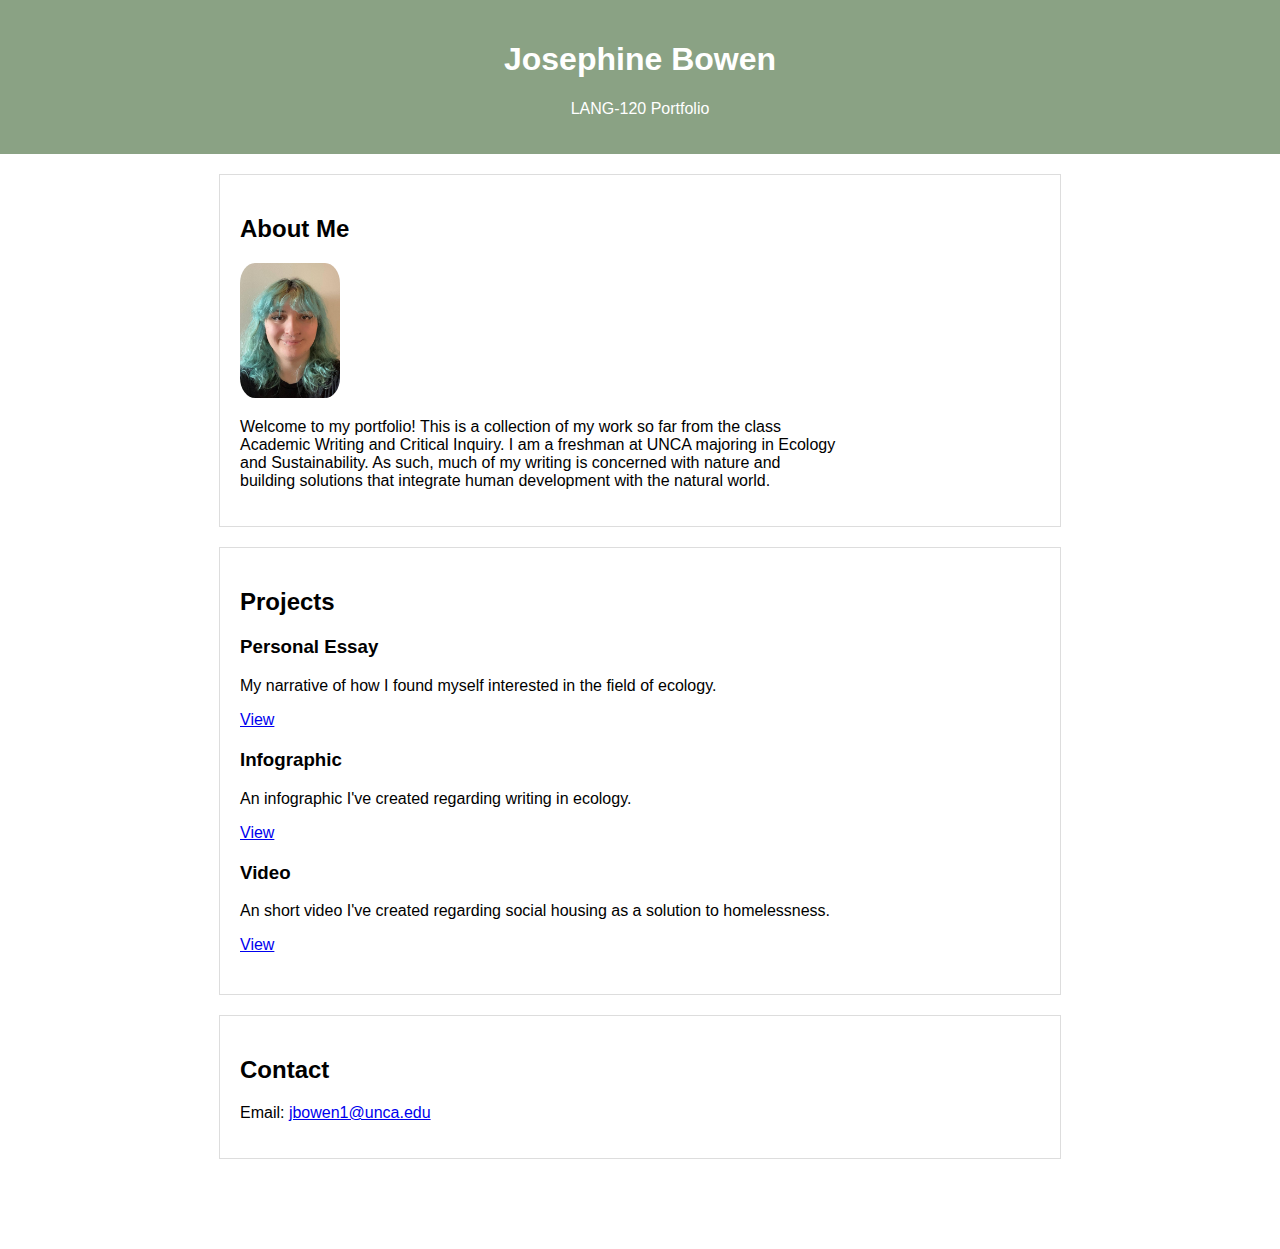
<file: index.html>
<!DOCTYPE html>
<html lang="en">
<head>
    <meta charset="UTF-8">
    <meta name="viewport" content="width=device-width, initial-scale=1.0">
    <link rel="stylesheet" href="styles.css">
    <title>Josephine Bowen LANG-120 Portfolio</title>
</head>
<body>

    <header>
        <h1>Josephine Bowen</h1>
        <p>LANG-120 Portfolio</p>
    </header>

    <section class="about-me">
        <h2>About Me</h2>
		<img src="pic.jpg" alt="Profile Photo" class="profile-photo">
        <p>Welcome to my portfolio! This is a collection of my work so far from the class Academic Writing and Critical Inquiry.
		I am a freshman at UNCA majoring in Ecology and Sustainability. As such, much of my writing is concerned with nature and
		building solutions that integrate human development with the natural world. </p>
    </section>

    <section class="projects">
        <h2>Projects</h2>
        <div class="project">
            <h3>Personal Essay</h3>
            <p>My narrative of how I found myself interested in the field of ecology.</p> 
            <p><a href="essay.html">View</a></p>
        </div>
        <div class="project">
            <h3>Infographic</h3>
            <p>An infographic I've created regarding writing in ecology.</p>
            <p><a href="graphic.html">View</a></p>
        </div>
	        <div class="project">
            <h3>Video</h3>
            <p>An short video I've created regarding social housing as a solution to homelessness.</p>
            <p><a href="video.html">View</a></p>
        </div>
        <!-- Add more projects as needed -->
    </section>

    <section class="contact">
        <h2>Contact</h2>
        <p>Email: <a href="mailto:jbowen1@unca.edu">jbowen1@unca.edu</a></p>
    </section>


</body>
</html>
</file>
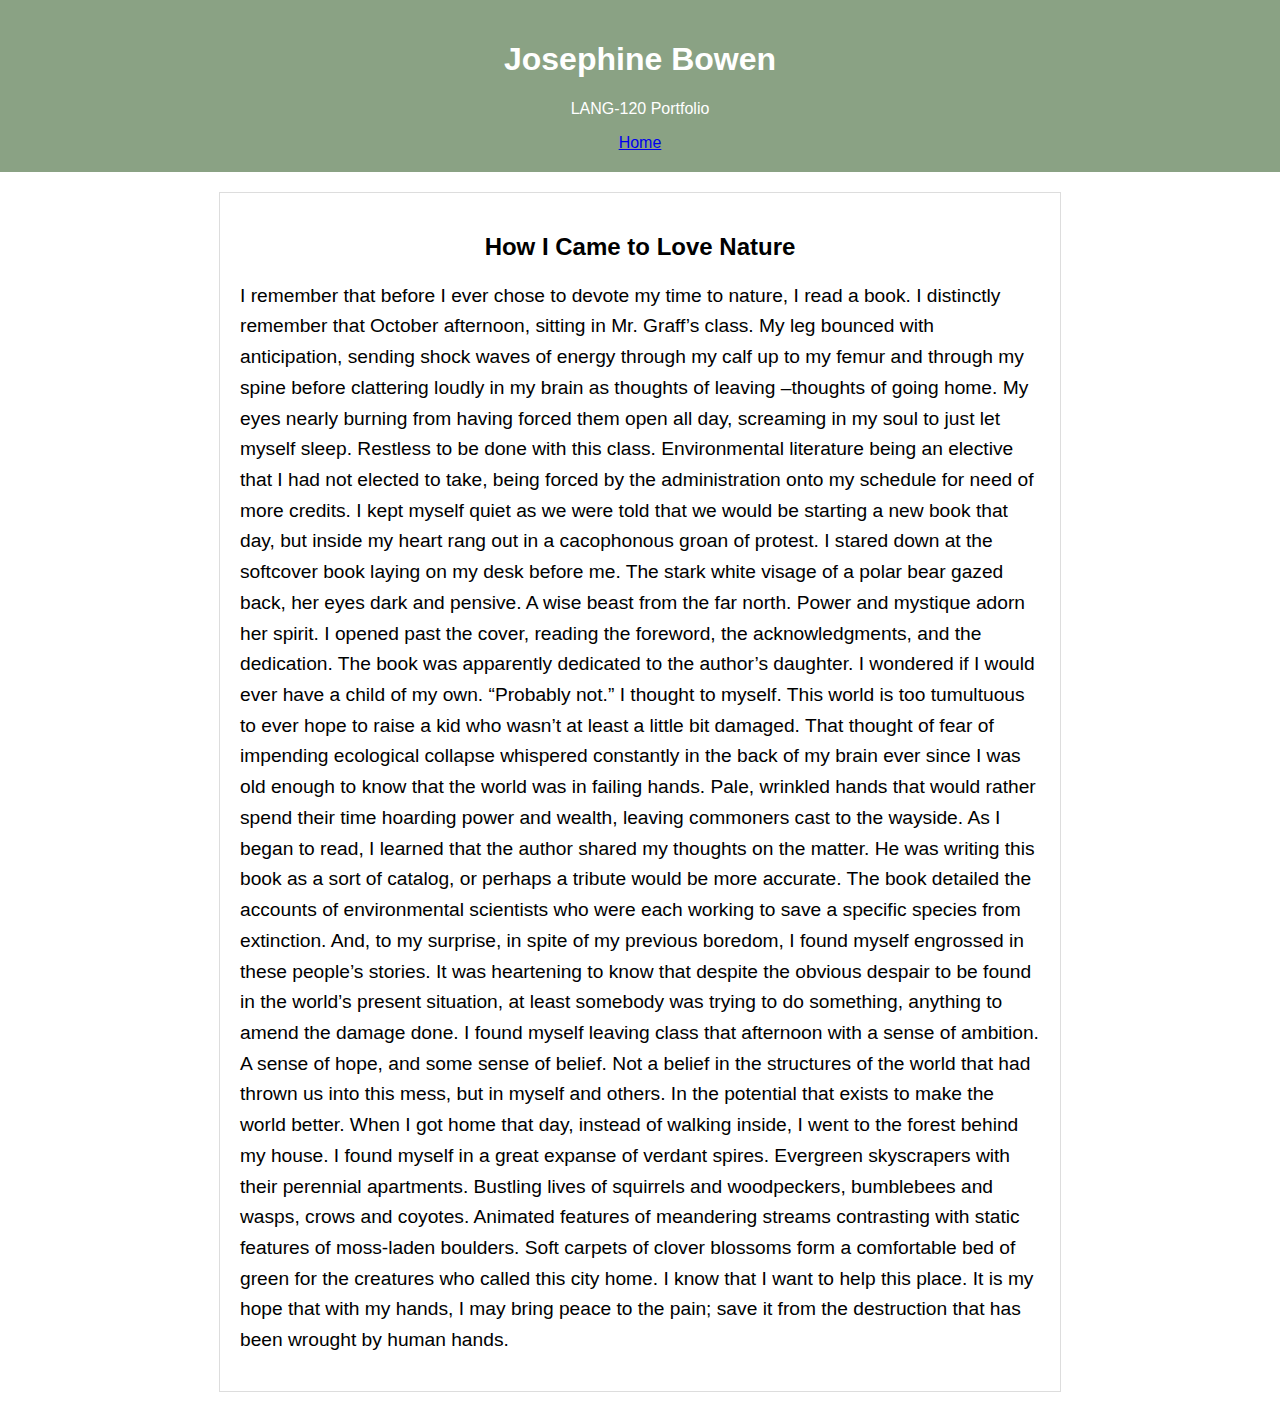
<file: essay.html>
<!DOCTYPE html>
<html lang="en">
<head>
    <meta charset="UTF-8">
    <meta name="viewport" content="width=device-width, initial-scale=1.0">
    <link rel="stylesheet" href="styles.css">
    <title>Josephine Bowen LANG-120 Personal Essay</title>
</head>
<body>

    <header>
        <h1>Josephine Bowen</h1>
        <p>LANG-120 Portfolio</p>
        <nav>
            <a href="index.html">Home</a>
        </nav>
    </header>

    <section class="essay-content">
        <h2>How I Came to Love Nature</h2>
        <p>I remember that before I ever chose to devote my time to nature, I read a book. I distinctly remember that October afternoon, sitting in Mr. Graff’s class. My leg bounced with anticipation, sending shock waves of energy through my calf up to my femur and through my spine before clattering loudly in my brain as thoughts of leaving –thoughts of going home. My eyes nearly burning from having forced them open all day, screaming in my soul to just let myself sleep. Restless to be done with this class. Environmental literature being an elective that I had not elected to take, being forced by the administration onto my schedule for need of more credits. I kept myself quiet as we were told that we would be starting a new book that day, but inside my heart rang out in a cacophonous groan of protest. I stared down at the softcover book laying on my desk before me. The stark white visage of a polar bear gazed back, her eyes dark and pensive. A wise beast from the far north. Power and mystique adorn her spirit. I opened past the cover, reading the foreword, the acknowledgments, and the dedication. The book was apparently dedicated to the author’s daughter. I wondered if I would ever have a child of my own. “Probably not.” I thought to myself. This world is too tumultuous to ever hope to raise a kid who wasn’t at least a little bit damaged. That thought of fear of impending ecological collapse whispered constantly in the back of my brain ever since I was old enough to know that the world was in failing hands. Pale, wrinkled hands that would rather spend their time hoarding power and wealth, leaving commoners cast to the wayside. As I began to read, I learned that the author shared my thoughts on the matter. He was writing this book as a sort of catalog, or perhaps a tribute would be more accurate. The book detailed the accounts of environmental scientists who were each working to save a specific species from extinction. And, to my surprise, in spite of my previous boredom, I found myself engrossed in these people’s stories. It was heartening to know that despite the obvious despair to be found in the world’s present situation, at least somebody was trying to do something, anything to amend the damage done.
 I found myself leaving class that afternoon with a sense of ambition. A sense of hope, and some sense of belief. Not a belief in the structures of the world that had thrown us into this mess, but in myself and others. In the potential that exists to make the world better. When I got home that day, instead of walking inside, I went to the forest behind my house. I found myself in a great expanse of verdant spires. Evergreen skyscrapers with their perennial apartments. Bustling lives of squirrels and woodpeckers, bumblebees and wasps, crows and coyotes. Animated features of meandering streams contrasting with static features of moss-laden boulders. Soft carpets of clover blossoms form a comfortable bed of green for the creatures who called this city home. I know that I want to help this place. It is my hope that with my hands, I may bring peace to the pain; save it from the destruction that has been wrought by human hands.
</p>
        <!-- Add more content as needed -->
    </section>


</body>
</html>
</file>
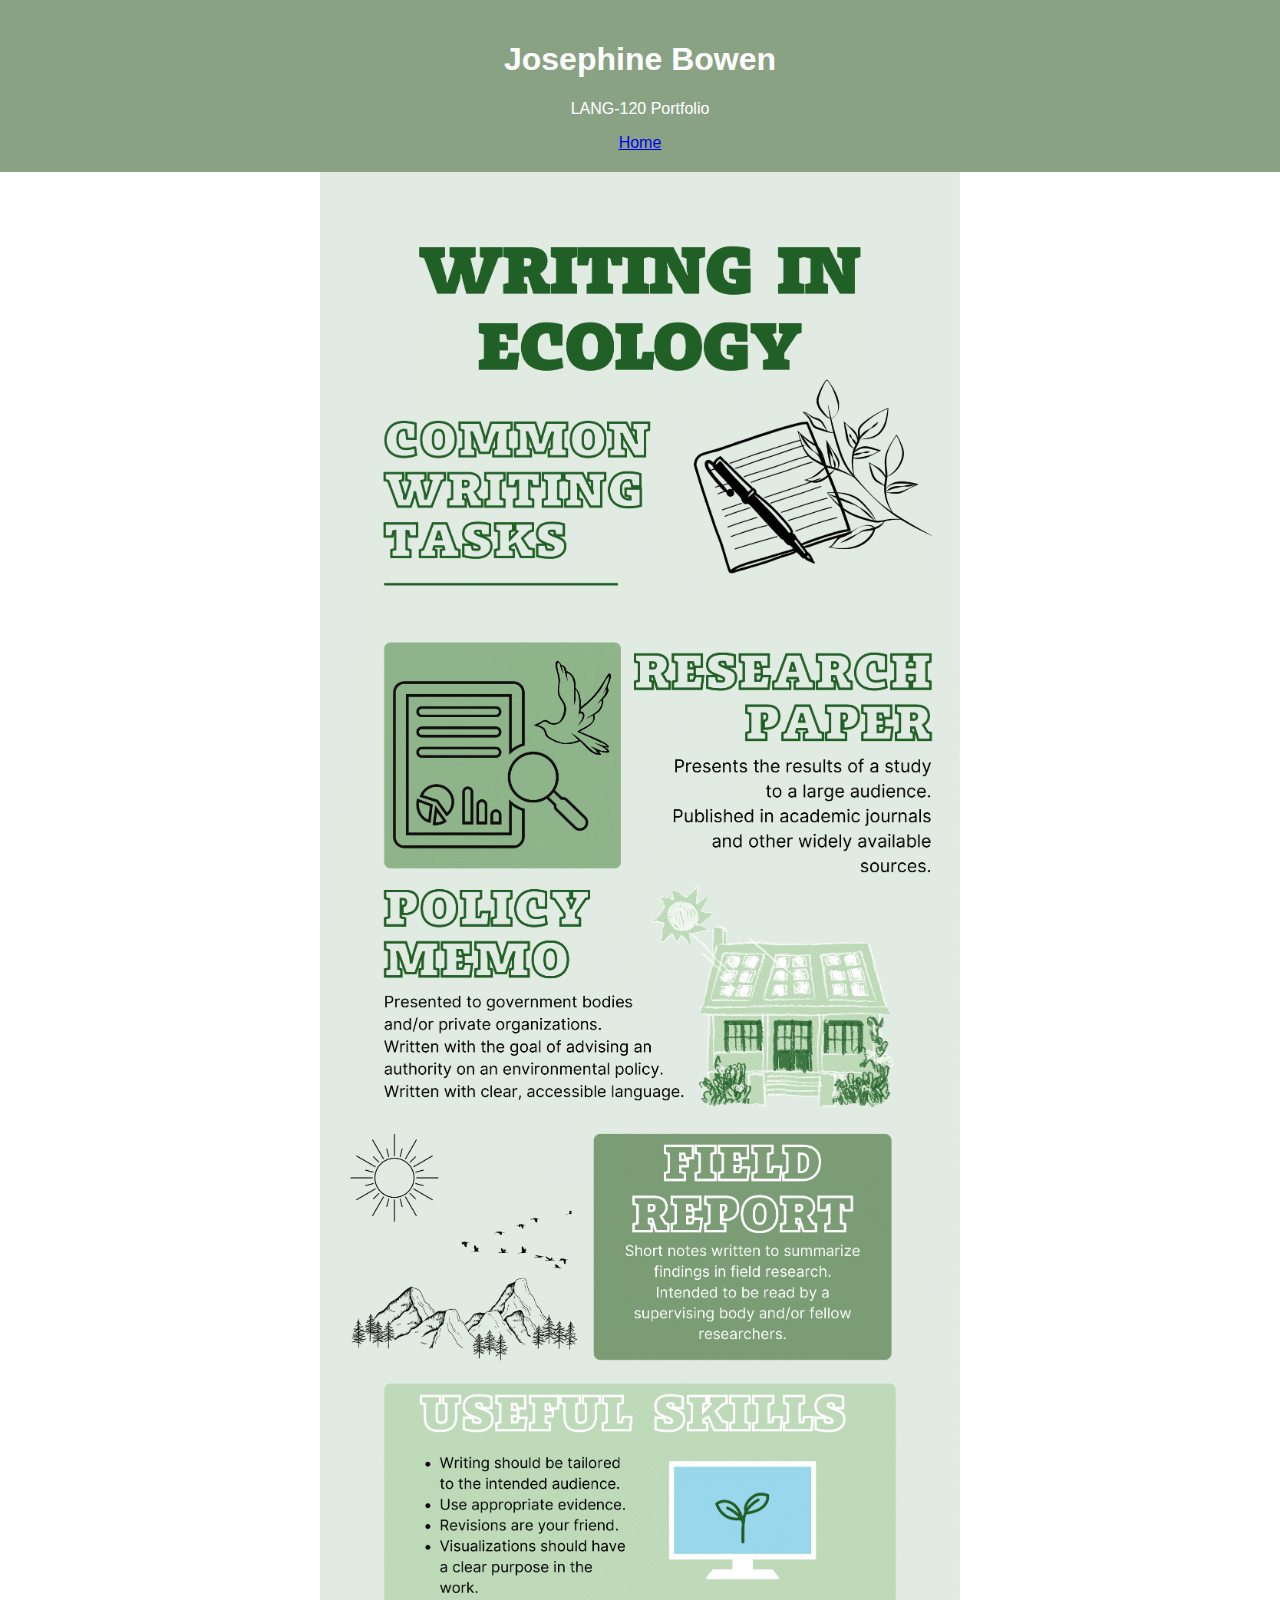
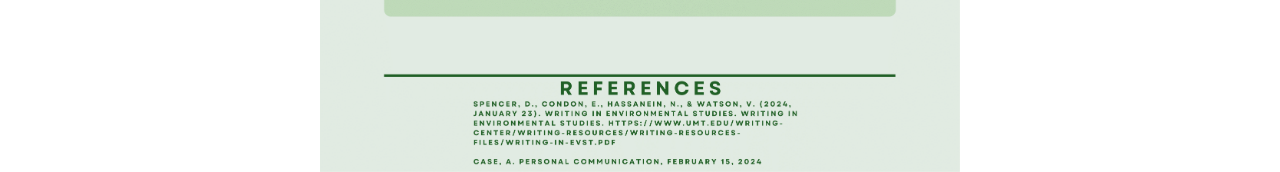
<file: graphic.html>
<!DOCTYPE html>
<html lang="en">
<head>
    <meta charset="UTF-8">
    <meta name="viewport" content="width=device-width, initial-scale=1.0">
    <link rel="stylesheet" href="styles.css">
    <title>Josephine Bowen LANG-120 Infographic</title>
</head>
<body>

    <header>
        <h1>Josephine Bowen</h1>
        <p>LANG-120 Portfolio</p>
        <nav>
            <a href="index.html">Home</a>
        </nav>
    </header>

        <img src="graphic.png" alt="infographic" class="graphic">


</body>
</html>
</file>
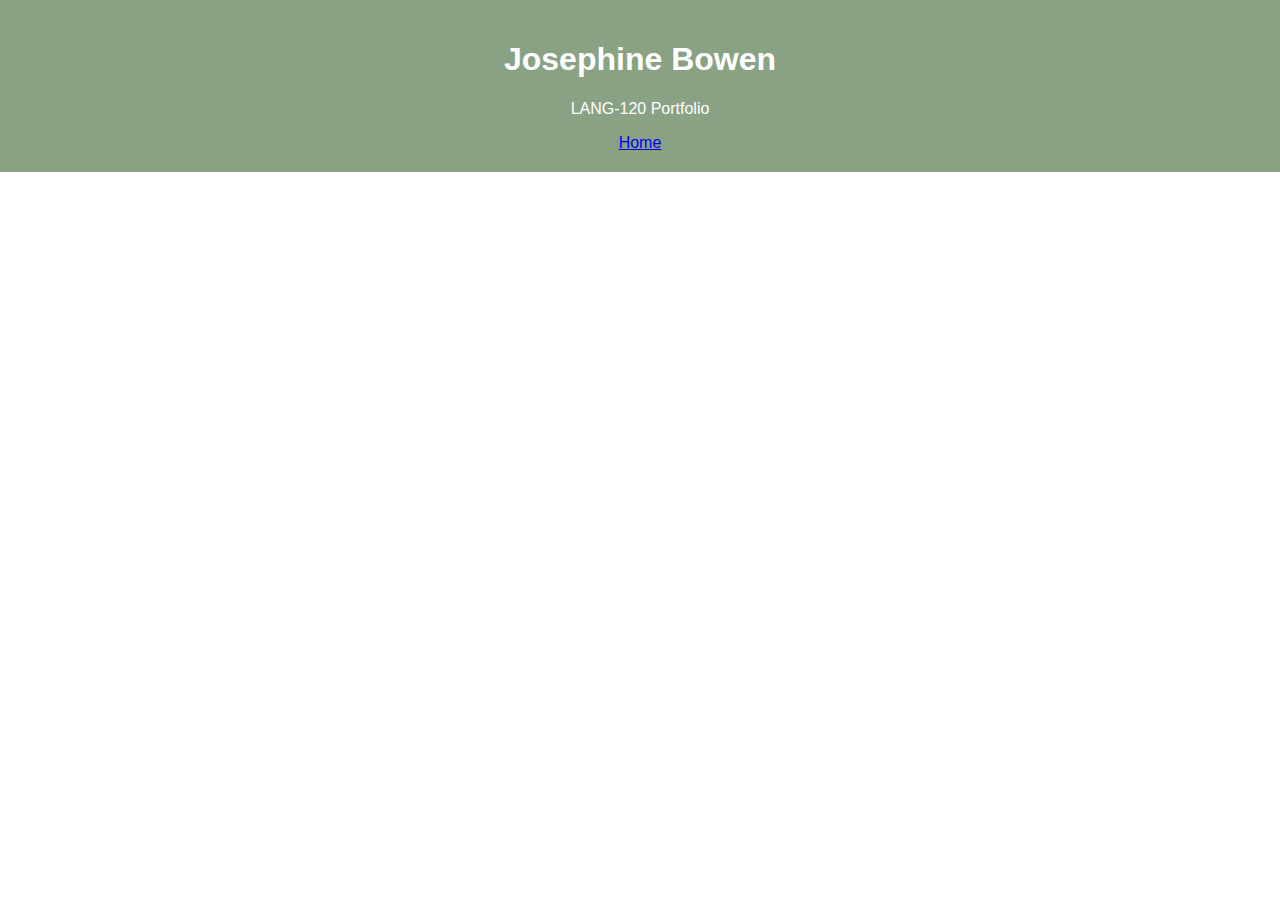
<file: video.html>
<!DOCTYPE html>
<html lang="en">
<head>
    <meta charset="UTF-8">
    <meta name="viewport" content="width=device-width, initial-scale=1.0">
    <link rel="stylesheet" href="styles.css">
    <title>Josephine Bowen LANG-120 Advocacy Video</title>
</head>
<body>

    <header>
        <h1>Josephine Bowen</h1>
        <p>LANG-120 Portfolio</p>
        <nav>
            <a href="index.html">Home</a>
        </nav>
    </header>

<iframe width="560" height="315" src="https://www.youtube.com/embed/TJfA00PLJCM?si=GzyCIVkfCzgZuqH4" title="YouTube video player" frameborder="0" allow="accelerometer; autoplay; clipboard-write; encrypted-media; gyroscope; picture-in-picture; web-share" referrerpolicy="strict-origin-when-cross-origin" allowfullscreen></iframe>


</body>
</html>
</file>
<file: styles.css>
body {
    font-family: 'Arial', sans-serif;
    margin: 0;
    padding: 0;
}

header {
    background-color: #8aa284;
    color: #fff;
    text-align: center;
    padding: 20px;
}

.about-me, .projects, .contact {
    max-width: 800px;
    margin: 20px auto;
    padding: 20px;
    border: 1px solid #ddd;
}

.projects .project {
    margin-bottom: 20px;
}

footer {
    background-color: #333;
    color: #fff;
    text-align: center;
    padding: 10px;
    position: fixed;
    bottom: 0;
    width: 100%;
}

.graphic {
    width: 50%;
    height: auto;
    margin: auto;
    display: block;
}


<img class="graphic" src="graphic.png"/>

/* Initially hide the footer */
#main-footer {
    opacity: 0;
    transition: opacity 0.5s ease-in-out;
    position: fixed;
    bottom: 0;
    width: 100%;
    background-color: #333;
    color: #fff;
    text-align: center;
    padding: 10px;
}




}

.about-me-content {
    display: flex;
    align-items: center; /* Vertically align items in the center */
}

.profile-photo {
    max-width: 100px; /* Adjust the width of the photo as needed */
    border-radius: 15%;
    margin-right: 20px; /* Add some right margin for spacing */
}

.about-me p {
    max-width: 600px; /* Adjust the width of the text content as needed */
}


.contact {
    margin-bottom: 90px; /* Adjust the margin as needed */
}




.essay-content {
    max-width: 800px; /* Adjust the max-width as needed */
    margin: 20px auto;
    padding: 20px;
    border: 1px solid #ddd;
}

.essay-content h2 {
    font-size: 1.5em; /* Adjust the font size for heading as needed */
    text-align: center
}

.essay-content p {
    font-size: 1.2em; /* Adjust the font size for paragraphs as needed */
    line-height: 1.6; /* Adjust the line height for better readability */
    margin-bottom: 15px; /* Add some bottom margin for spacing */
}
</file>
